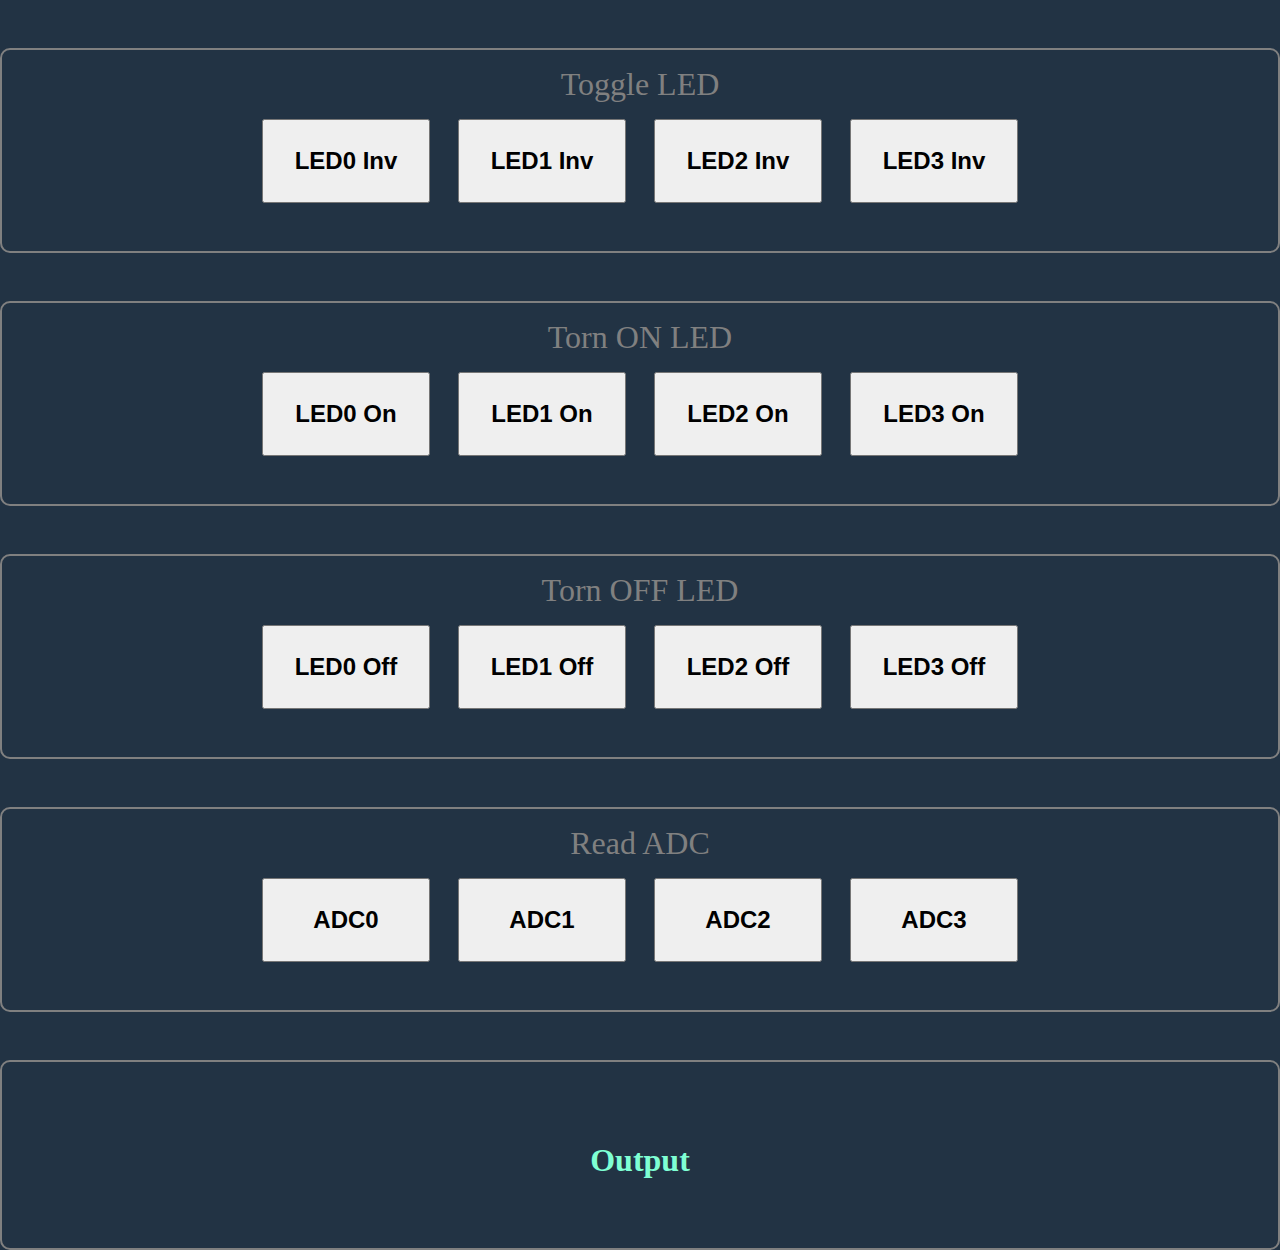
<file: Embedded/Examples/ex11_http_control_monitor/webpage/index.html>
<html>
<head>
    <title>
        DEV10
    </title>
    <link rel='icon'href='data:;base64,iVBORw0KGgo='>
    <link rel='icon' href='data:;base64,iVBORw0KGgo='>
    <link rel='stylesheet' href='http://ecc-lab.com/shared/bootstrap.css'>
    <script src='http://ecc-lab.com/shared/jquery.js'></script>
    <script src='http://ecc-lab.com/shared/bootstrap.js'></script>
    <link rel='stylesheet' type="text/css" href='./index.css'>
    <script src='index.js'></script>
</head>

<body>
   <center>
       <div class='container'>
           <div class='row box'>
                <div class='col col-xs-12'>
                    <div class='g-name'>Toggle LED</div>
                    <button class='btn btn-warning' id='led0-inv'>LED0 Inv</button>
                    <button class='btn btn-warning' id='led1-inv'>LED1 Inv</button>
                    <button class='btn btn-warning' id='led2-inv'>LED2 Inv</button>
                    <button class='btn btn-warning' id='led3-inv'>LED3 Inv</button>
               </div>
           </div>
           <div class='row box'>
                <div class='col col-xs-12'>
                    <div class='g-name'>Torn ON LED</div>
                    <button class='btn btn-danger' id='led0-on'>LED0 On</button>
                    <button class='btn btn-danger' id='led1-on'>LED1 On</button>
                    <button class='btn btn-danger' id='led2-on'>LED2 On</button>
                    <button class='btn btn-danger' id='led3-on'>LED3 On</button>
               </div>
           </div>
           <div class='row box'>
                <div class='col col-xs-12'>
                    <div class='g-name'>Torn OFF LED</div>
                    <button class='btn btn-primary' id='led0-off'>LED0 Off</button>
                    <button class='btn btn-primary' id='led1-off'>LED1 Off</button>
                    <button class='btn btn-primary' id='led2-off'>LED2 Off</button>
                    <button class='btn btn-primary' id='led3-off'>LED3 Off</button>
               </div>
           </div>
           <div class='row box'>
                <div class='col col-xs-12'>
                    <div class='g-name'>Read ADC</div>
                    <button class='btn btn-success' id='adc0'>ADC0</button>
                    <button class='btn btn-success' id='adc1'>ADC1</button>
                    <button class='btn btn-success' id='adc2'>ADC2</button>
                    <button class='btn btn-success' id='adc3'>ADC3</button>
               </div>
           </div>

           <div class='row box'>
                <div class='col col-xs-12'>
                <div class='result' id='adc'><h1 style='color:aquamarine;'>Output</h1></div>
               </div>
           </div>
       </div>
   </center> 
</body>
</html>
</file>
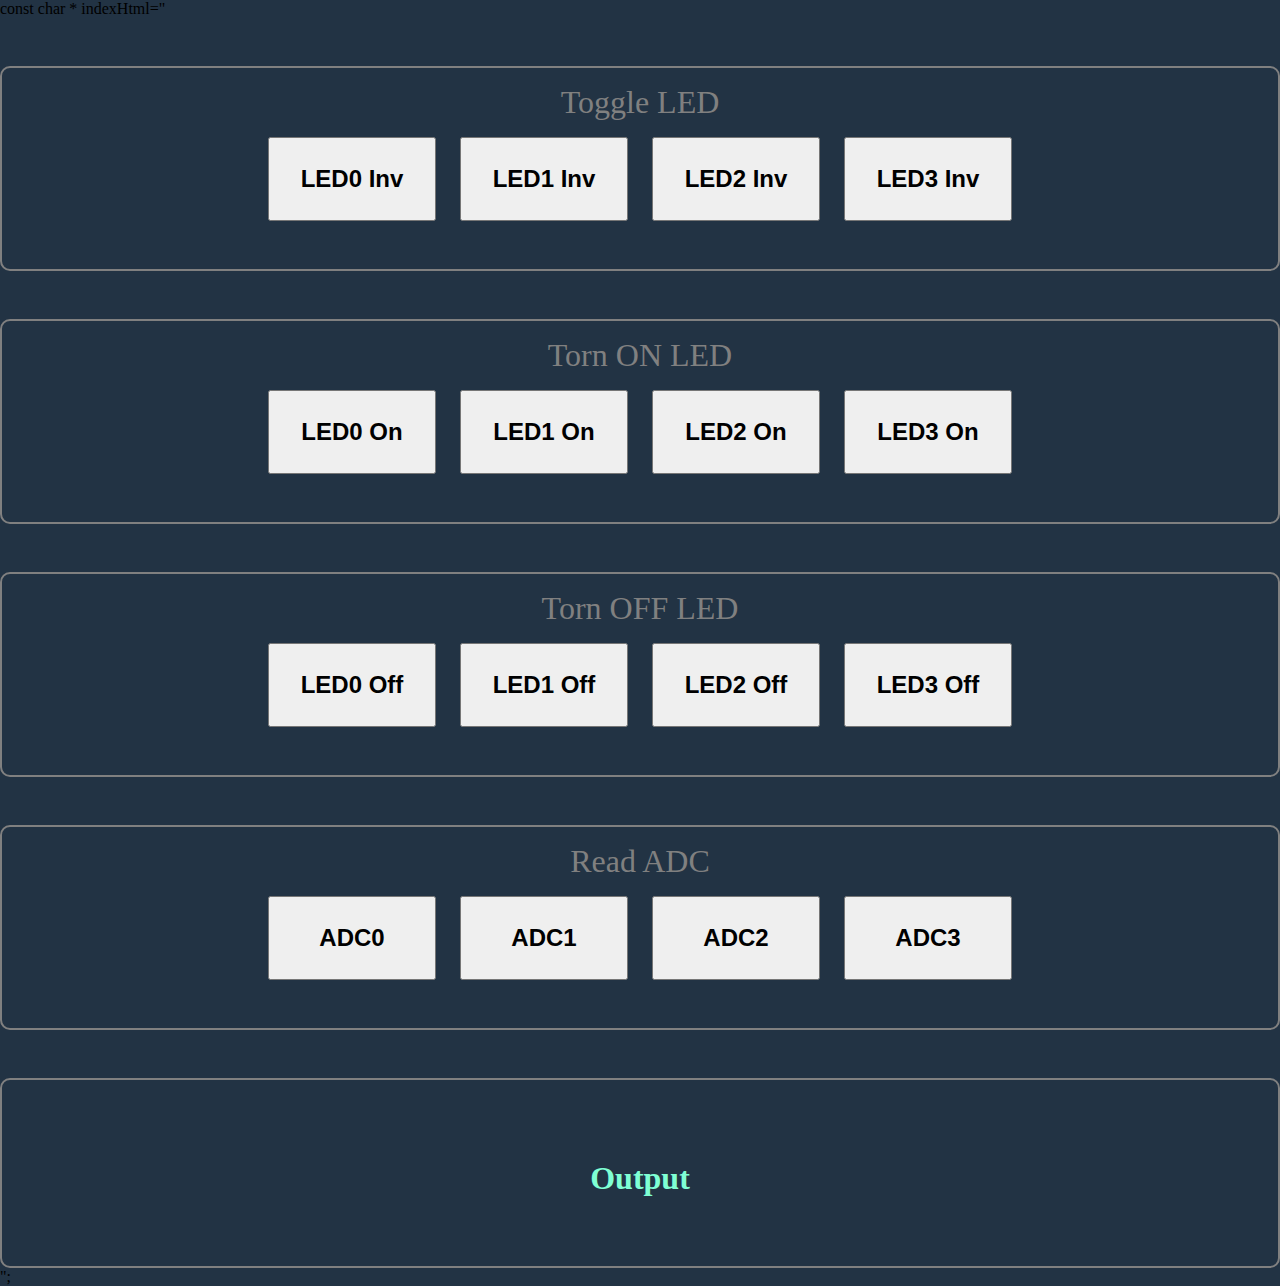
<file: Embedded/Examples/ex11_http_control_monitor/webpage/index.out.html>
const char * indexHtml="<html><head><title>DEV10</title><link rel='icon'href='data:;base64,iVBORw0KGgo='><link rel='icon'href='data:;base64,iVBORw0KGgo='><link rel='stylesheet'href='http://ecc-lab.com/shared/bootstrap.css'><script src='http://ecc-lab.com/shared/jquery.js'></script><script src='http://ecc-lab.com/shared/bootstrap.js'></script><link rel='stylesheet'type='text/css' href='./index.css'><script src='index.js'></script></head><body><center><div class='container'><div class='row box'><div class='col col-xs-12'><div class='g-name'>Toggle LED</div><button class='btn btn-warning'id='led0-inv'>LED0 Inv</button><button class='btn btn-warning'id='led1-inv'>LED1 Inv</button><button class='btn btn-warning'id='led2-inv'>LED2 Inv</button><button class='btn btn-warning'id='led3-inv'>LED3 Inv</button></div></div><div class='row box'><div class='col col-xs-12'><div class='g-name'>Torn ON LED</div><button class='btn btn-danger'id='led0-on'>LED0 On</button><button class='btn btn-danger'id='led1-on'>LED1 On</button><button class='btn btn-danger'id='led2-on'>LED2 On</button><button class='btn btn-danger'id='led3-on'>LED3 On</button></div></div><div class='row box'><div class='col col-xs-12'><div class='g-name'>Torn OFF LED</div><button class='btn btn-primary'id='led0-off'>LED0 Off</button><button class='btn btn-primary'id='led1-off'>LED1 Off</button><button class='btn btn-primary'id='led2-off'>LED2 Off</button><button class='btn btn-primary'id='led3-off'>LED3 Off</button></div></div><div class='row box'><div class='col col-xs-12'><div class='g-name'>Read ADC</div><button class='btn btn-success'id='adc0'>ADC0</button><button class='btn btn-success'id='adc1'>ADC1</button><button class='btn btn-success'id='adc2'>ADC2</button><button class='btn btn-success'id='adc3'>ADC3</button></div></div><div class='row box'><div class='col col-xs-12'><div class='result'id='adc'><h1 style='color:aquamarine;'>Output</h1></div></div></div></div></center></body></html>";
</file>
<file: Embedded/Examples/ex11_http_control_monitor/webpage/index.css>
body{
    margin: 0;
    padding: 0;
    background-color: #223344;
}
.g-name{
    color: grey;
    font-size: 2.0em;
    margin-top: 0.5em;
    margin-bottom: 0.5em;
}
.box{
    border: 2px solid gray;
    border-radius: 10px;
    padding-bottom: 3em;
    margin-top: 3em;
}
.btn{
    width: 7em;
    height: 3.5em;
    font-weight: bold;
    margin-left: 0.5em;
    margin-right: 0.5em;
    font-size: 1.5em;
}
.btn-danger, .btn-warning{
    color: black;
}

.result{
    font-weight: bold;
    margin-top: 5em;
}
</file>
